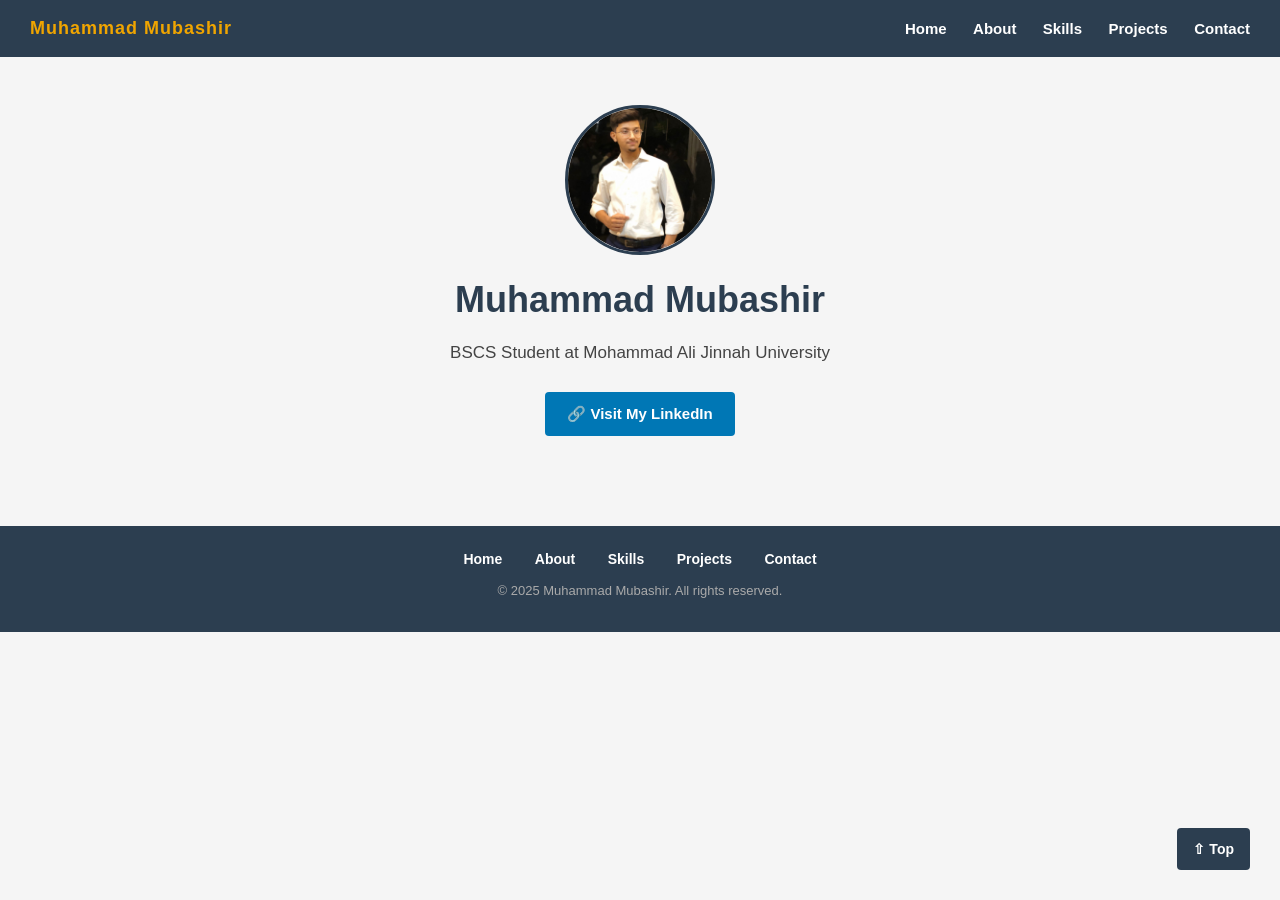
<file: index.html>
<!DOCTYPE html>
<html lang="en">
<head>
  <meta charset="UTF-8" />
  <meta name="viewport" content="width=device-width, initial-scale=1.0"/>
  <title>Muhammad Mubashir - Portfolio</title>
  <link rel="stylesheet" href="style.css">
</head>
<body>

  <!-- Fixed Header -->
  <header id="top-nav">
    <span id="nav-name">Muhammad Mubashir</span>
    <nav>
      <a href="index.html">Home</a>
      <a href="about.html">About</a>
      <a href="skills.html">Skills</a>
      <a href="projects.html">Projects</a>
      <a href="contact.html" target="_blank">Contact</a>
    </nav>
  </header>

  <main>

    <!-- Home Section -->
    <section id="home" class="section">
      <a href="my-image.jpeg" target="_blank">
        <img src="my-image.jpeg" alt="Muhammad Mubashir" class="profile-img" title="Click to view full image" />
      </a>
      <h1>Muhammad Mubashir</h1>
      <p>BSCS Student at Mohammad Ali Jinnah University</p>
      <a href="https://www.linkedin.com/in/muhammad-mubashir-44ba79386" target="_blank" class="linkedin-btn">
        &#128279; Visit My LinkedIn
      </a>
    </section>

  </main>

  <!-- Back to Top Button -->
  <a href="#top-nav" id="back-to-top">&#8679; Top</a>

  <!-- Footer -->
  <footer id="bottom-nav">
    <nav>
      <a href="index.html">Home</a>
      <a href="about.html">About</a>
      <a href="skills.html">Skills</a>
      <a href="projects.html">Projects</a>
      <a href="contact.html" target="_blank">Contact</a>
    </nav>
    <p class="footer-text">&copy; 2025 Muhammad Mubashir. All rights reserved.</p>
  </footer>

</body>
</html>
</file>
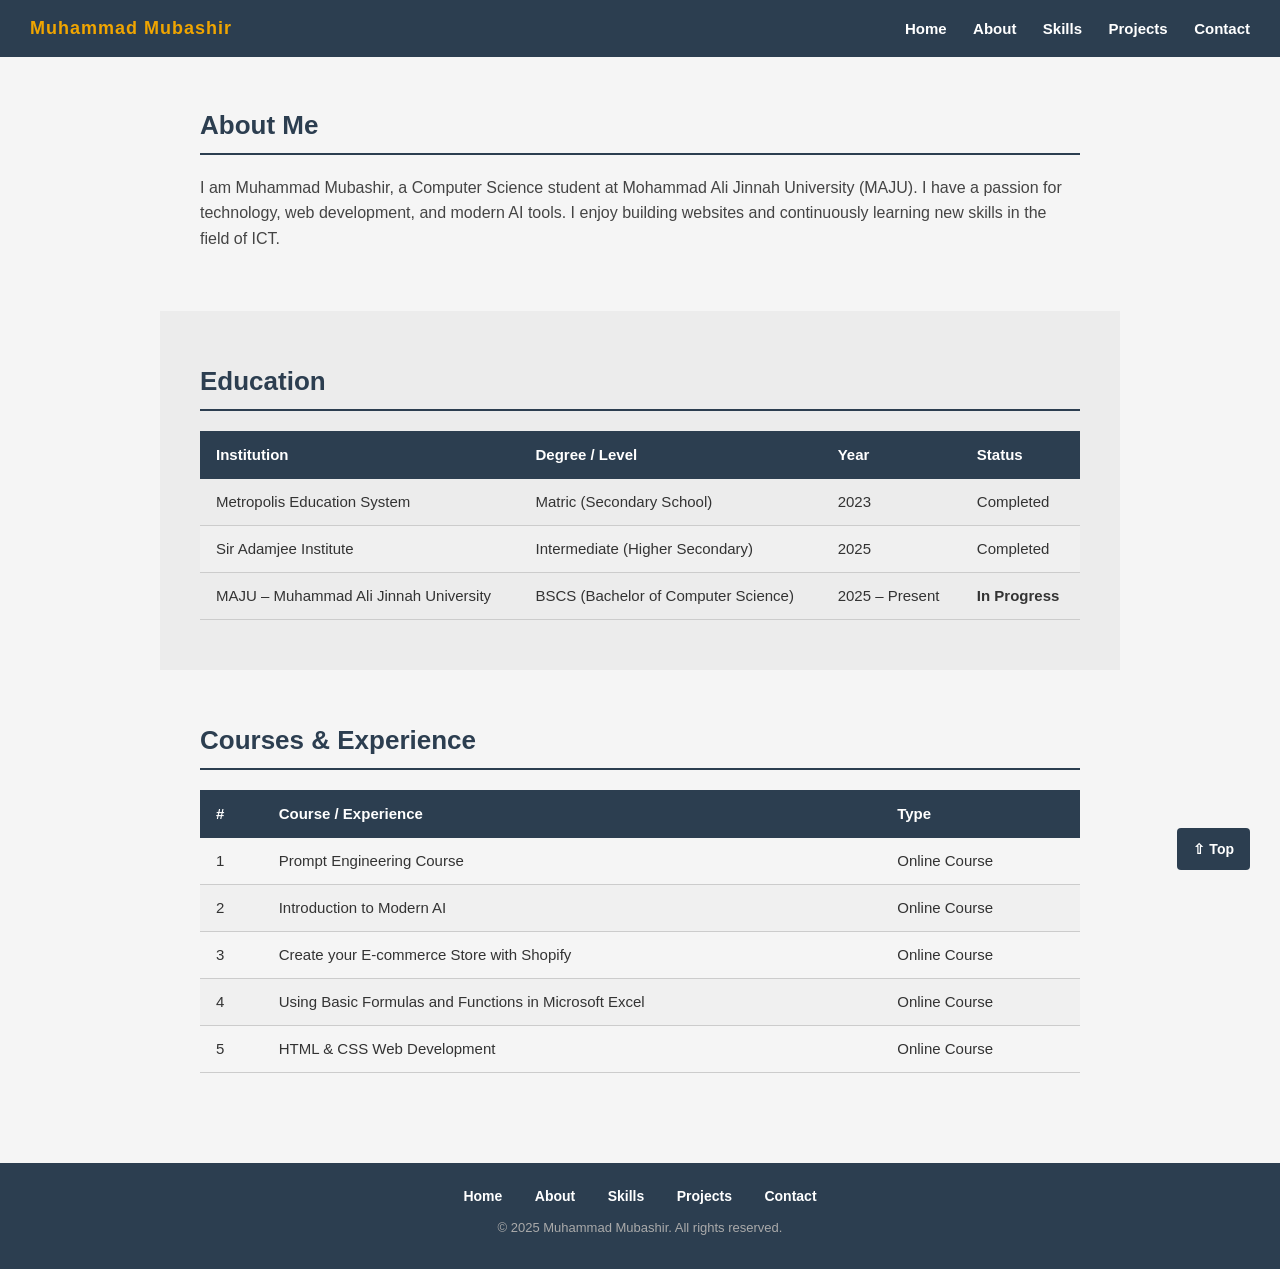
<file: about.html>
<!DOCTYPE html>
<html lang="en">
<head>
  <meta charset="UTF-8" />
  <meta name="viewport" content="width=device-width, initial-scale=1.0"/>
  <title>About - Muhammad Mubashir</title>
  <link rel="stylesheet" href="style.css">
</head>
<body>

  <!-- Fixed Header -->
  <header id="top-nav">
    <span id="nav-name">Muhammad Mubashir</span>
    <nav>
      <a href="index.html">Home</a>
      <a href="about.html">About</a>
      <a href="skills.html">Skills</a>
      <a href="projects.html">Projects</a>
      <a href="contact.html" target="_blank">Contact</a>
    </nav>
  </header>

  <main>

    <!-- About Section -->
    <section id="about" class="section">
      <h2>About Me</h2>
      <p>I am Muhammad Mubashir, a Computer Science student at Mohammad Ali Jinnah University (MAJU). I have a passion for technology, web development, and modern AI tools. I enjoy building websites and continuously learning new skills in the field of ICT.</p>
    </section>

    <!-- Education Section -->
    <section id="education" class="section alt-section">
      <h2>Education</h2>
      <table class="edu-table">
        <thead>
          <tr>
            <th>Institution</th>
            <th>Degree / Level</th>
            <th>Year</th>
            <th>Status</th>
          </tr>
        </thead>
        <tbody>
          <tr>
            <td>Metropolis Education System</td>
            <td>Matric (Secondary School)</td>
            <td>2023</td>
            <td>Completed</td>
          </tr>
          <tr>
            <td>Sir Adamjee Institute</td>
            <td>Intermediate (Higher Secondary)</td>
            <td>2025</td>
            <td>Completed</td>
          </tr>
          <tr>
            <td>MAJU – Muhammad Ali Jinnah University</td>
            <td>BSCS (Bachelor of Computer Science)</td>
            <td>2025 – Present</td>
            <td class="in-progress">In Progress</td>
          </tr>
        </tbody>
      </table>
    </section>

    <!-- Experience / Courses Section -->
    <section id="experience" class="section">
      <h2>Courses &amp; Experience</h2>
      <table class="edu-table">
        <thead>
          <tr>
            <th>#</th>
            <th>Course / Experience</th>
            <th>Type</th>
          </tr>
        </thead>
        <tbody>
          <tr>
            <td>1</td>
            <td>Prompt Engineering Course</td>
            <td>Online Course</td>
          </tr>
          <tr>
            <td>2</td>
            <td>Introduction to Modern AI</td>
            <td>Online Course</td>
          </tr>
          <tr>
            <td>3</td>
            <td>Create your E-commerce Store with Shopify</td>
            <td>Online Course</td>
          </tr>
          <tr>
            <td>4</td>
            <td>Using Basic Formulas and Functions in Microsoft Excel</td>
            <td>Online Course</td>
          </tr>
          <tr>
            <td>5</td>
            <td>HTML &amp; CSS Web Development</td>
            <td>Online Course</td>
          </tr>
        </tbody>
      </table>
    </section>

  </main>

  <!-- Back to Top Button -->
  <a href="#top-nav" id="back-to-top">&#8679; Top</a>

  <!-- Footer -->
  <footer id="bottom-nav">
    <nav>
      <a href="index.html">Home</a>
      <a href="about.html">About</a>
      <a href="skills.html">Skills</a>
      <a href="projects.html">Projects</a>
      <a href="contact.html" target="_blank">Contact</a>
    </nav>
    <p class="footer-text">&copy; 2025 Muhammad Mubashir. All rights reserved.</p>
  </footer>

</body>
</html>
</file>
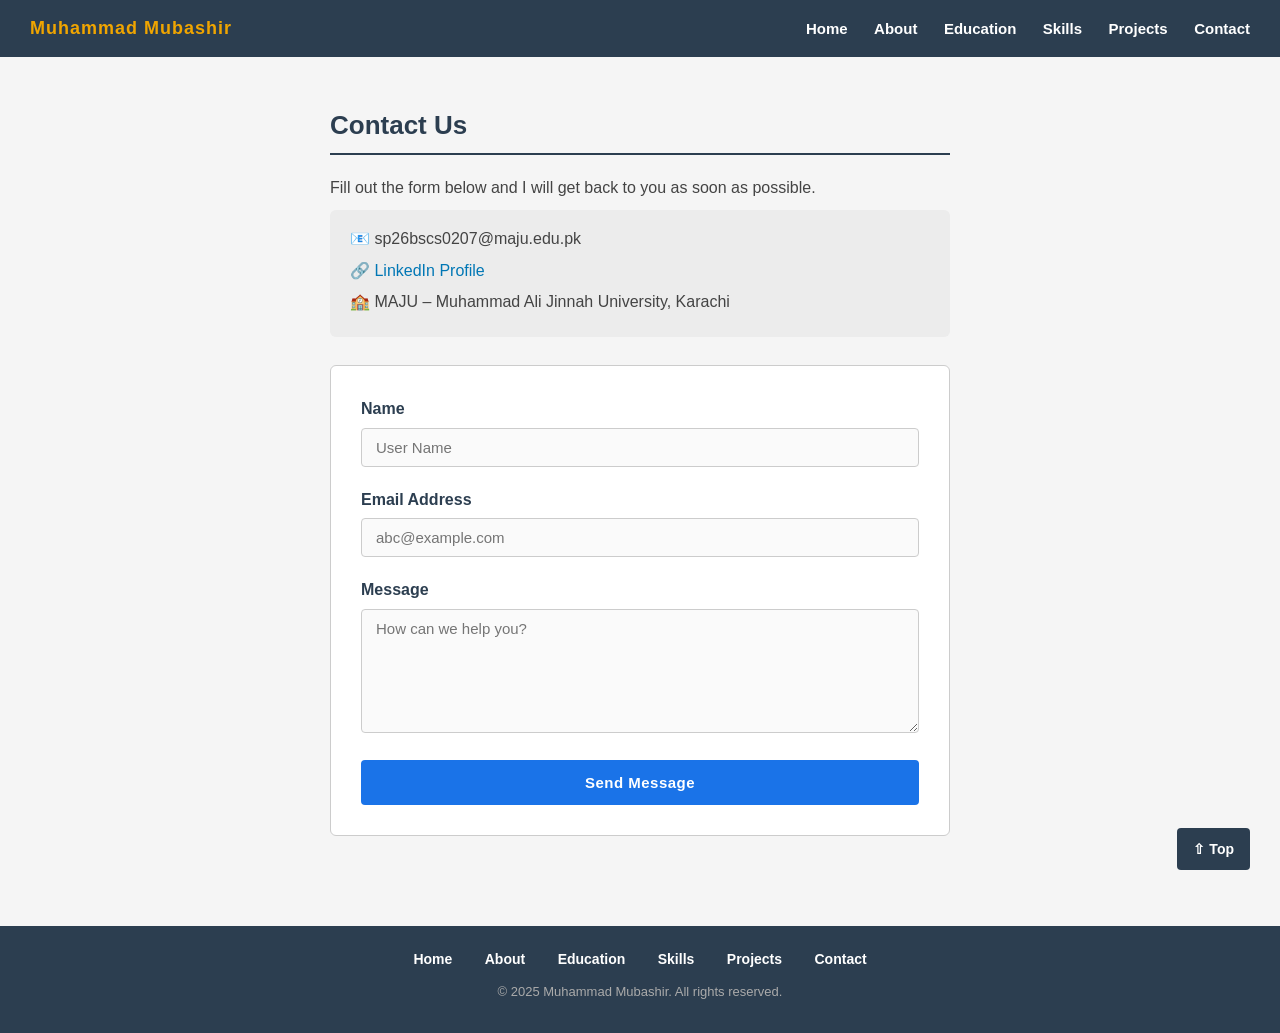
<file: contact.html>
<!DOCTYPE html>
<html lang="en">
<head>
  <meta charset="UTF-8" />
  <meta name="viewport" content="width=device-width, initial-scale=1.0"/>
  <title>Contact - Muhammad Mubashir</title>
  <link rel="stylesheet" href="style.css">
</head>
<body>

  <!-- Fixed Header -->
  <header id="top-nav">
    <span id="nav-name">Muhammad Mubashir</span>
    <nav>
      <a href="index.html">Home</a>
      <a href="index.html#about">About</a>
      <a href="index.html#education">Education</a>
      <a href="index.html#skills">Skills</a>
      <a href="index.html#projects">Projects</a>
      <a href="contact.html">Contact</a>
    </nav>
  </header>

  <main>
    <section id="contact-section" class="section">
      <h2>Contact Us</h2>
      <p>Fill out the form below and I will get back to you as soon as possible.</p>

      <div class="contact-info">
        <p>&#128231; sp26bscs0207@maju.edu.pk</p>
        <p>&#128279; <a href="https://www.linkedin.com/in/muhammad-mubashir-44ba79386" target="_blank">LinkedIn Profile</a></p>
        <p>&#127979; MAJU – Muhammad Ali Jinnah University, Karachi</p>
      </div>

      <form class="contact-form" action="https://formsubmit.co/sp26bscs0207@maju.edu.pk" method="POST">

        <!-- FormSubmit config -->
        <input type="hidden" name="_captcha" value="false">
        <input type="hidden" name="_cc" value="mubashiryameen5@gmail.com">

        <div class="form-group">
          <label for="name">Name</label>
          <input type="text" id="name" name="name" placeholder="User Name" required />
        </div>

        <div class="form-group">
          <label for="email">Email Address</label>
          <input type="email" id="email" name="email" placeholder="abc@example.com" required />
        </div>

        <div class="form-group">
          <label for="message">Message</label>
          <textarea id="message" name="message" rows="6" placeholder="How can we help you?" required></textarea>
        </div>

        <button type="submit" class="submit-btn">Send Message</button>

      </form>
    </section>
  </main>

  <!-- Back to Top Button -->
  <a href="#" id="back-to-top">&#8679; Top</a>

  <!-- Footer -->
  <footer id="bottom-nav">
    <nav>
      <a href="index.html">Home</a>
      <a href="index.html#about">About</a>
      <a href="index.html#education">Education</a>
      <a href="index.html#skills">Skills</a>
      <a href="index.html#projects">Projects</a>
      <a href="contact.html">Contact</a>
    </nav>
    <p class="footer-text">&copy; 2025 Muhammad Mubashir. All rights reserved.</p>
  </footer>

</body>
</html>
</file>
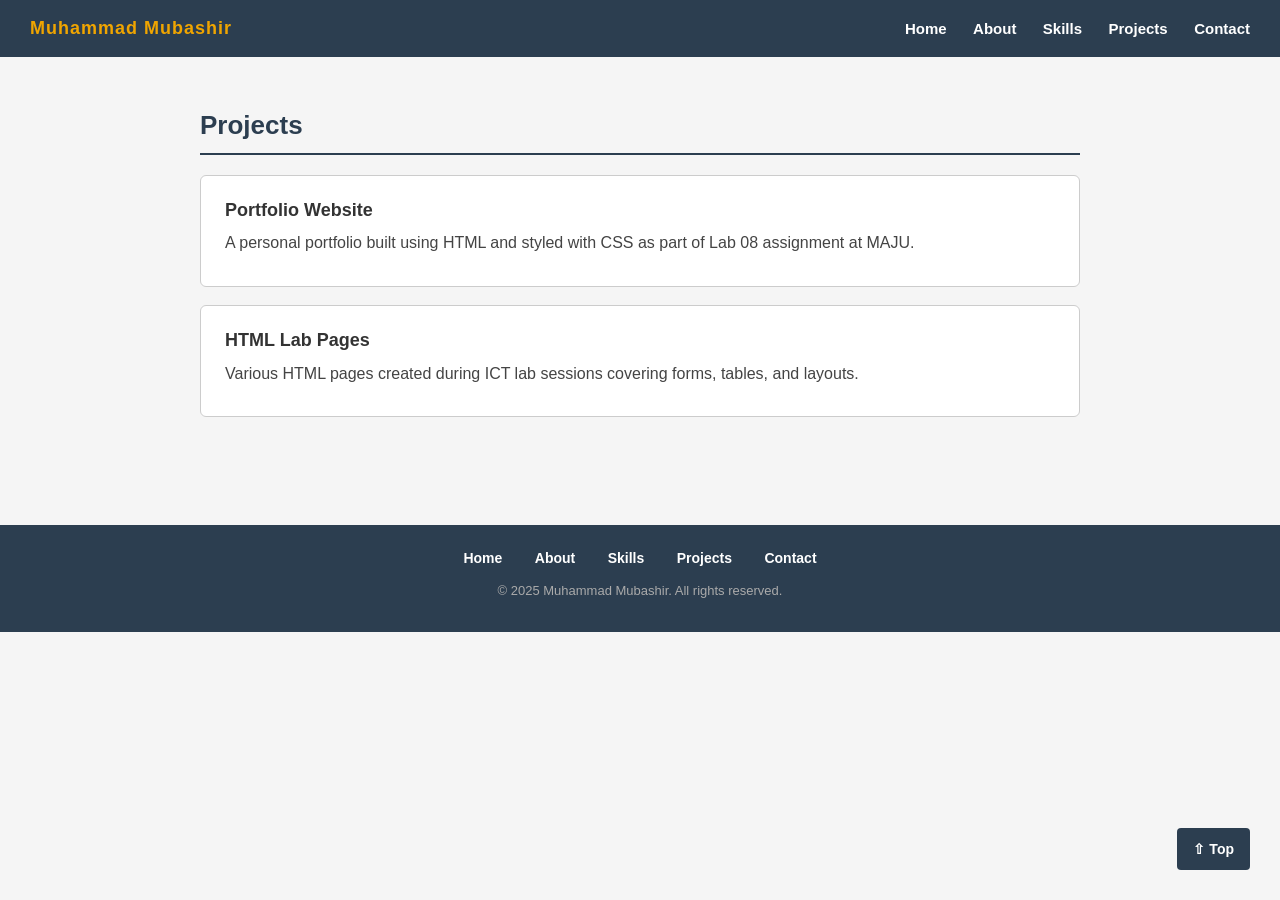
<file: projects.html>
<!DOCTYPE html>
<html lang="en">
<head>
  <meta charset="UTF-8" />
  <meta name="viewport" content="width=device-width, initial-scale=1.0"/>
  <title>Projects - Muhammad Mubashir</title>
  <link rel="stylesheet" href="style.css">
</head>
<body>

  <!-- Fixed Header -->
  <header id="top-nav">
    <span id="nav-name">Muhammad Mubashir</span>
    <nav>
      <a href="index.html">Home</a>
      <a href="about.html">About</a>
      <a href="skills.html">Skills</a>
      <a href="projects.html">Projects</a>
      <a href="contact.html" target="_blank">Contact</a>
    </nav>
  </header>

  <main>

    <!-- Projects Section -->
    <section id="projects" class="section">
      <h2>Projects</h2>
      <div class="project-card">
        <h3>Portfolio Website</h3>
        <p>A personal portfolio built using HTML and styled with CSS as part of Lab 08 assignment at MAJU.</p>
      </div>
      <div class="project-card">
        <h3>HTML Lab Pages</h3>
        <p>Various HTML pages created during ICT lab sessions covering forms, tables, and layouts.</p>
      </div>
    </section>

  </main>

  <!-- Back to Top Button -->
  <a href="#top-nav" id="back-to-top">&#8679; Top</a>

  <!-- Footer -->
  <footer id="bottom-nav">
    <nav>
      <a href="index.html">Home</a>
      <a href="about.html">About</a>
      <a href="skills.html">Skills</a>
      <a href="projects.html">Projects</a>
      <a href="contact.html" target="_blank">Contact</a>
    </nav>
    <p class="footer-text">&copy; 2025 Muhammad Mubashir. All rights reserved.</p>
  </footer>

</body>
</html>
</file>
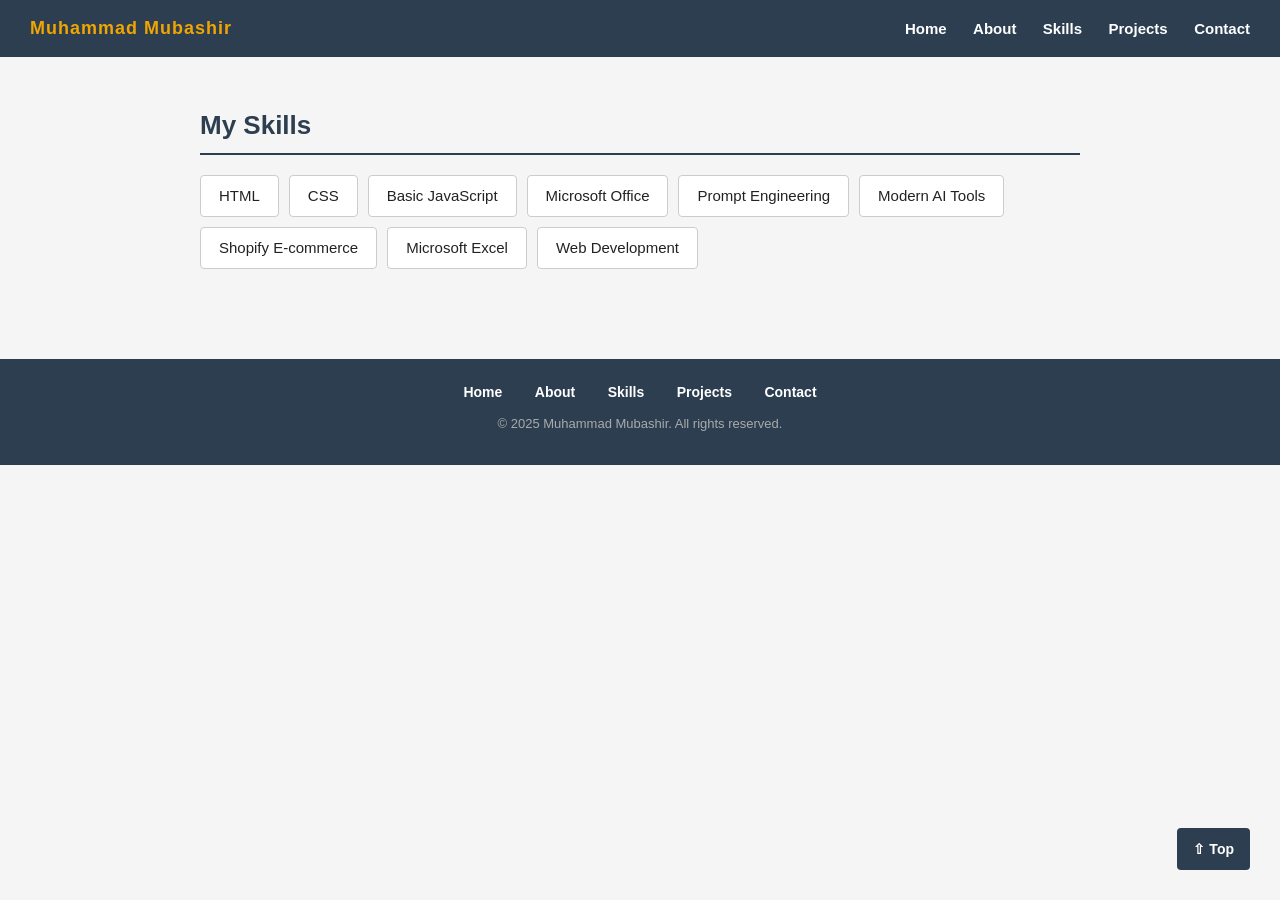
<file: skills.html>
<!DOCTYPE html>
<html lang="en">
<head>
  <meta charset="UTF-8" />
  <meta name="viewport" content="width=device-width, initial-scale=1.0"/>
  <title>Skills - Muhammad Mubashir</title>
  <link rel="stylesheet" href="style.css">
</head>
<body>

  <!-- Fixed Header -->
  <header id="top-nav">
    <span id="nav-name">Muhammad Mubashir</span>
    <nav>
      <a href="index.html">Home</a>
      <a href="about.html">About</a>
      <a href="skills.html">Skills</a>
      <a href="projects.html">Projects</a>
      <a href="contact.html" target="_blank">Contact</a>
    </nav>
  </header>

  <main>

    <!-- Skills Section -->
    <section id="skills" class="section">
      <h2>My Skills</h2>
      <ul class="skill-list">
        <li class="skill-item">HTML</li>
        <li class="skill-item">CSS</li>
        <li class="skill-item">Basic JavaScript</li>
        <li class="skill-item">Microsoft Office</li>
        <li class="skill-item">Prompt Engineering</li>
        <li class="skill-item">Modern AI Tools</li>
        <li class="skill-item">Shopify E-commerce</li>
        <li class="skill-item">Microsoft Excel</li>
        <li class="skill-item">Web Development</li>
      </ul>
    </section>

  </main>

  <!-- Back to Top Button -->
  <a href="#top-nav" id="back-to-top">&#8679; Top</a>

  <!-- Footer -->
  <footer id="bottom-nav">
    <nav>
      <a href="index.html">Home</a>
      <a href="about.html">About</a>
      <a href="skills.html">Skills</a>
      <a href="projects.html">Projects</a>
      <a href="contact.html" target="_blank">Contact</a>
    </nav>
    <p class="footer-text">&copy; 2025 Muhammad Mubashir. All rights reserved.</p>
  </footer>

</body>
</html>
</file>
<file: style.css>
/* Universal Selector - Reset default spacing */
* {
  margin: 0;
  padding: 0;
  box-sizing: border-box;
}

/* Element Selector - Body styling */
body {
  font-family: Arial, sans-serif;
  font-size: 16px;
  background-color: #f5f5f5;
  color: #222222;
  line-height: 1.6;
  padding-top: 55px;
}

/* ── Header / Top Navigation ── */
header#top-nav {
  background-color: #2c3e50;
  padding: 14px 30px;
  position: fixed;
  top: 0;
  left: 0;
  width: 100%;
  z-index: 999;
  display: flex;
  align-items: center;
  justify-content: space-between;
}

#nav-name {
  color: #f0a500;
  font-size: 18px;
  font-weight: bold;
  letter-spacing: 1px;
}

header#top-nav nav a {
  color: #ffffff;
  text-decoration: none;
  margin-left: 22px;
  font-size: 15px;
  font-weight: bold;
}

header#top-nav nav a:hover {
  color: #f0a500;
  text-decoration: underline;
}

/* ── Main ── */
main {
  max-width: 960px;
  margin: 0 auto;
}

/* ── Sections ── */
.section {
  padding: 50px 40px;
}

.alt-section {
  background-color: #ececec;
  padding: 50px 40px;
  max-width: 100%;
}

.alt-section > * {
  max-width: 880px;
  margin-left: auto;
  margin-right: auto;
}

/* ── Home Section ── */
#home {
  text-align: center;
}

/* Profile Image - clickable */
.profile-img {
  display: block;
  width: 150px;
  height: 150px;
  object-fit: cover;
  border-radius: 50%;
  border: 3px solid #2c3e50;
  margin: 0 auto 16px auto;
  cursor: pointer;
  transition: opacity 0.2s;
}

.profile-img:hover {
  opacity: 0.85;
}

#home h1 {
  font-size: 36px;
  font-weight: bold;
  color: #2c3e50;
  margin-bottom: 10px;
}

#home p {
  font-size: 17px;
  color: #444444;
  margin-bottom: 18px;
}

/* LinkedIn Button */
.linkedin-btn {
  display: inline-block;
  background-color: #0077b5;
  color: #ffffff;
  text-decoration: none;
  padding: 10px 22px;
  border-radius: 4px;
  font-size: 15px;
  font-weight: bold;
  margin-top: 8px;
}

.linkedin-btn:hover {
  background-color: #005f8e;
}

/* ── Headings ── */
h2 {
  font-size: 26px;
  font-weight: bold;
  color: #2c3e50;
  margin-bottom: 20px;
  border-bottom: 2px solid #2c3e50;
  padding-bottom: 6px;
}

h3 {
  font-size: 18px;
  font-weight: bold;
  margin-bottom: 6px;
  color: #333333;
}

p {
  margin-bottom: 10px;
  color: #444444;
}

/* ── Education & Experience Tables ── */
.edu-table {
  width: 100%;
  border-collapse: collapse;
  margin-top: 10px;
  font-size: 15px;
}

.edu-table thead {
  background-color: #2c3e50;
  color: #ffffff;
}

.edu-table th {
  padding: 12px 16px;
  text-align: left;
}

.edu-table td {
  padding: 11px 16px;
  border-bottom: 1px solid #cccccc;
  color: #333333;
}

.edu-table tbody tr:nth-child(even) {
  background-color: #f0f0f0;
}

.edu-table tbody tr:hover {
  background-color: #dce8f0;
}

.in-progress {
  color: #e67e00;
  font-weight: bold;
}

/* ── Skills List ── */
.skill-list {
  list-style: none;
  padding: 0;
  display: flex;
  flex-wrap: wrap;
  gap: 10px;
}

.skill-item {
  background-color: #ffffff;
  border: 1px solid #cccccc;
  border-radius: 4px;
  padding: 8px 18px;
  font-size: 15px;
}

/* ── Project Cards ── */
.project-card {
  background-color: #ffffff;
  border: 1px solid #cccccc;
  border-radius: 6px;
  padding: 20px 24px;
  margin-bottom: 18px;
  max-width: 880px;
  margin-left: auto;
  margin-right: auto;
}

/* ── Find Me Online ── */
.link-card {
  display: inline-block;
  margin-top: 10px;
  background-color: #ffffff;
  border: 1px solid #cccccc;
  border-radius: 4px;
  padding: 12px 20px;
  color: #0077b5;
  text-decoration: none;
  font-size: 15px;
  font-weight: bold;
}

.link-card:hover {
  background-color: #e8f4fb;
}

/* ── Contact Page ── */
#contact-section {
  max-width: 700px;
  margin: 0 auto;
}

.contact-info {
  background-color: #ececec;
  border-radius: 6px;
  padding: 16px 20px;
  margin-bottom: 28px;
}

.contact-info p {
  margin-bottom: 6px;
}

.contact-info a {
  color: #0077b5;
  text-decoration: none;
}

.contact-info a:hover {
  text-decoration: underline;
}

.contact-form {
  background-color: #ffffff;
  border: 1px solid #cccccc;
  border-radius: 6px;
  padding: 30px;
}

.form-group {
  margin-bottom: 20px;
}

.form-group label {
  display: block;
  font-weight: bold;
  margin-bottom: 6px;
  color: #2c3e50;
}

.form-group input,
.form-group textarea {
  width: 100%;
  padding: 10px 14px;
  border: 1px solid #cccccc;
  border-radius: 4px;
  font-size: 15px;
  font-family: Arial, sans-serif;
  background-color: #fafafa;
}

.form-group input:focus,
.form-group textarea:focus {
  outline: none;
  border-color: #2c3e50;
  background-color: #ffffff;
}

.submit-btn {
  background-color: #1a73e8;
  color: #ffffff;
  border: none;
  padding: 14px 0;
  font-size: 15px;
  font-weight: bold;
  border-radius: 4px;
  cursor: pointer;
  width: 100%;
  letter-spacing: 0.5px;
}

.submit-btn:hover {
  background-color: #1558b0;
}

/* ── Back to Top Button ── */
#back-to-top {
  position: fixed;
  bottom: 30px;
  right: 30px;
  background-color: #2c3e50;
  color: #ffffff;
  text-decoration: none;
  padding: 10px 16px;
  border-radius: 4px;
  font-size: 14px;
  font-weight: bold;
  z-index: 999;
}

#back-to-top:hover {
  background-color: #f0a500;
}

/* ── Footer ── */
footer#bottom-nav {
  background-color: #2c3e50;
  padding: 20px 30px;
  text-align: center;
  margin-top: 40px;
}

footer#bottom-nav nav a {
  color: #ffffff;
  text-decoration: none;
  margin: 0 14px;
  font-size: 14px;
  font-weight: bold;
}

footer#bottom-nav nav a:hover {
  color: #f0a500;
  text-decoration: underline;
}

.footer-text {
  color: #aaaaaa;
  font-size: 13px;
  margin-top: 10px;
}
</file>
